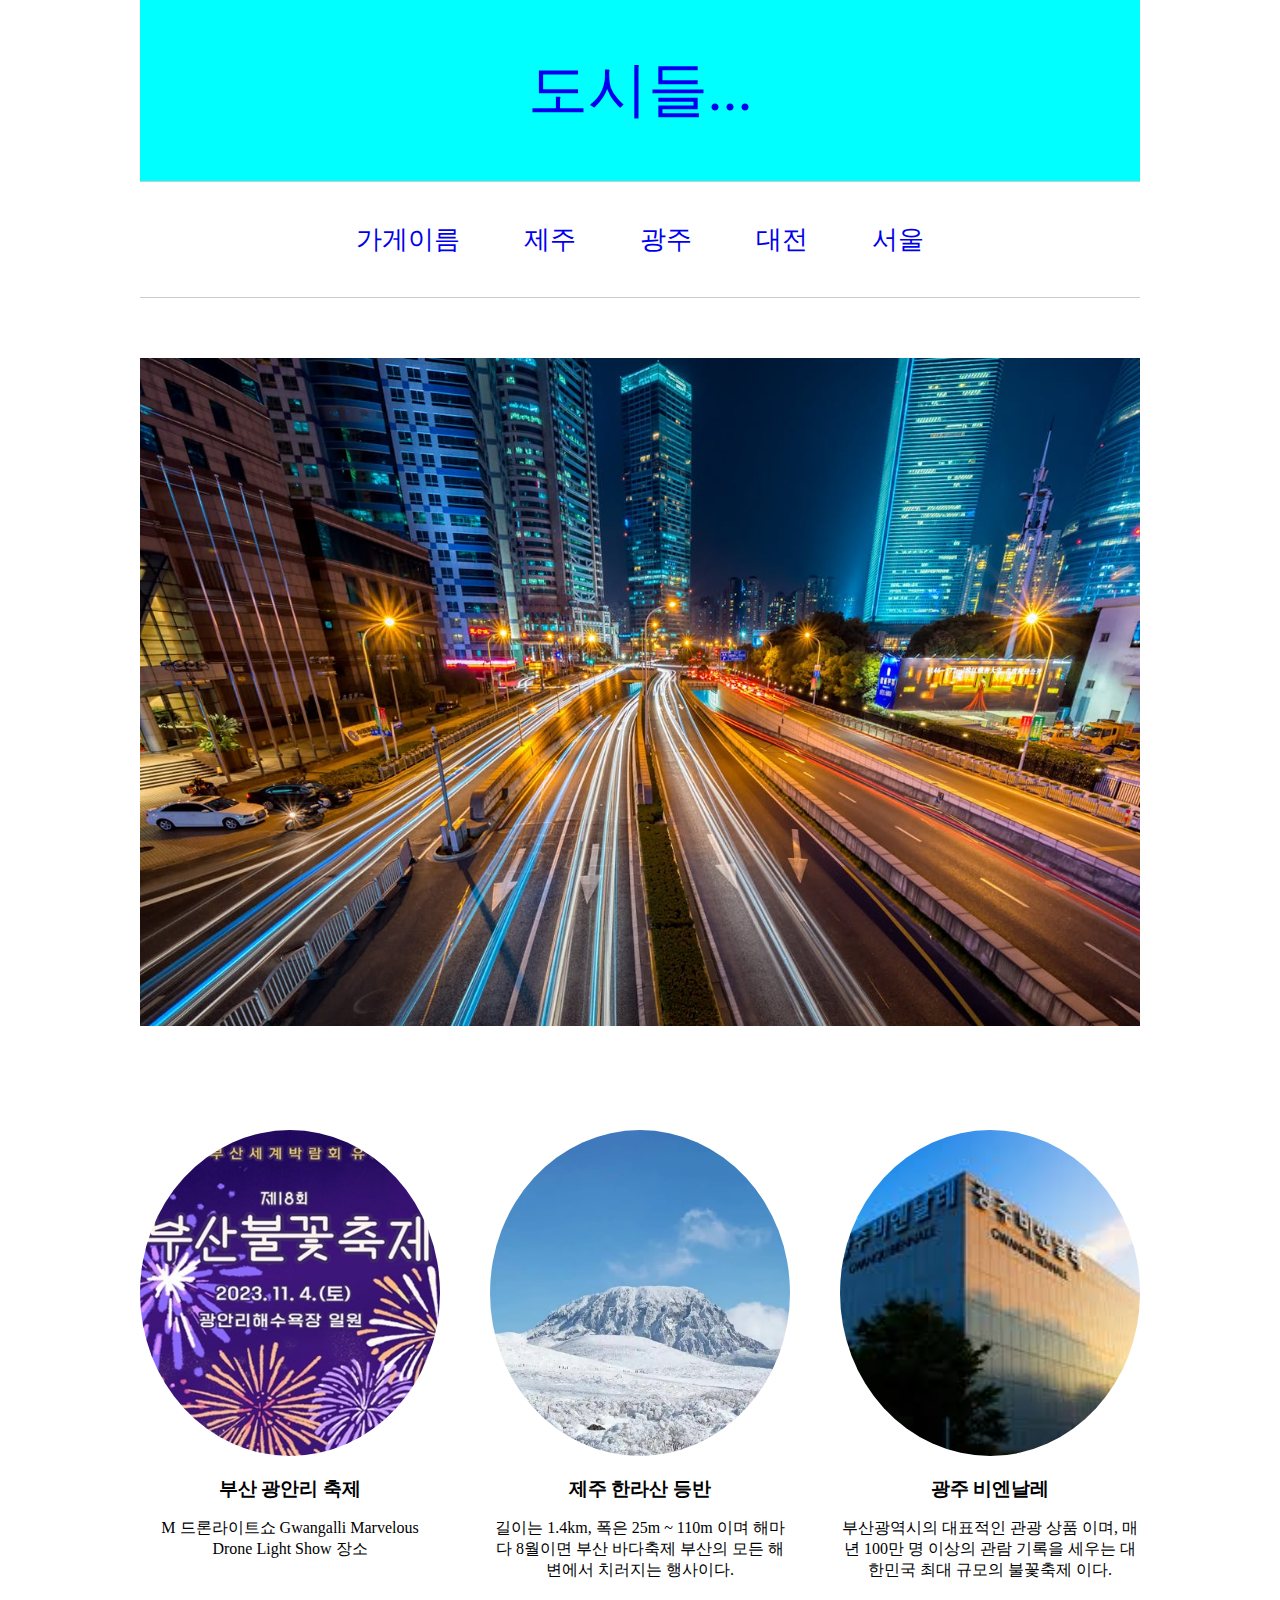
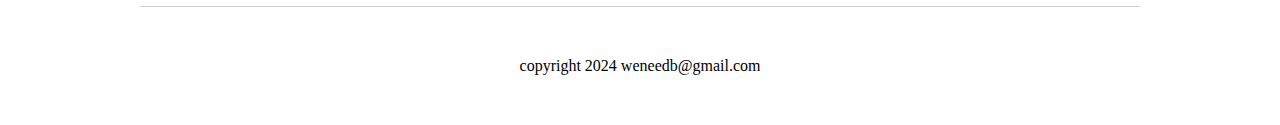
<file: index.html>
<!DOCTYPE html>
<html lang="ko">
<head>
    <meta charset="UTF-8">
    <meta name="viewport" content="width=device-width, initial-scale=1.0">
    <title>도시들...</title>
    <link rel="stylesheet" href="./css/main.css">
</head>
<body>
    <div class="wrap">
        <h1 class="title"><a href="index.html">도시들...</a></h1>
        <ul class="nav">
            <li><a href="busan.html">가게이름</a></li>
            <li><a href="jeju.html">제주</a></li>
            <li><a href="gwangju.html">광주</a></li>
            <li><a href="daejeon.html">대전</a></li>
            <li><a href="seoul.html">서울</a></li>
        </ul>

        <div class="slide">
            <img src="./img/ny.jpg" alt="슬라이더 이미지">
        </div>

        <ul class="list">
            <li>
                <div class="photo">
                    <img src="./img/busan.jpg" alt="부산">
                </div>
                <div class="text">
                    <h3>부산 광안리 축제</h3>
                    <p>M 드론라이트쇼 Gwangalli Marvelous Drone Light Show 장소</p>
                </div>            
            </li>
            <li>
                <div class="photo">
                    <img src="./img/jeju.jpg" alt="제주">
                </div>
                <div class="text">
                    <h3>제주 한라산 등반</h3>
                    <p>길이는 1.4km, 폭은 25m ~ 110m 이며 해마다 8월이면 부산 바다축제 부산의 모든 해변에서 치러지는 행사이다. </p>
                </div>            
            </li>
            <li>
                <div class="photo">
                    <img src="./img/gj.jpg" alt="광주">
                </div>
                <div class="text">
                    <h3>광주 비엔날레</h3>
                    <p>부산광역시의 대표적인 관광 상품 이며, 매년 100만 명 이상의 관람 기록을 세우는 대한민국 최대 규모의 불꽃축제 이다.</p>
                </div>            
            </li>
        </ul>
        <DIV class="copyright">
            <p>copyright 2024 weneedb@gmail.com</p>
        </DIV>
    </div>
</body>
</html>
</file>
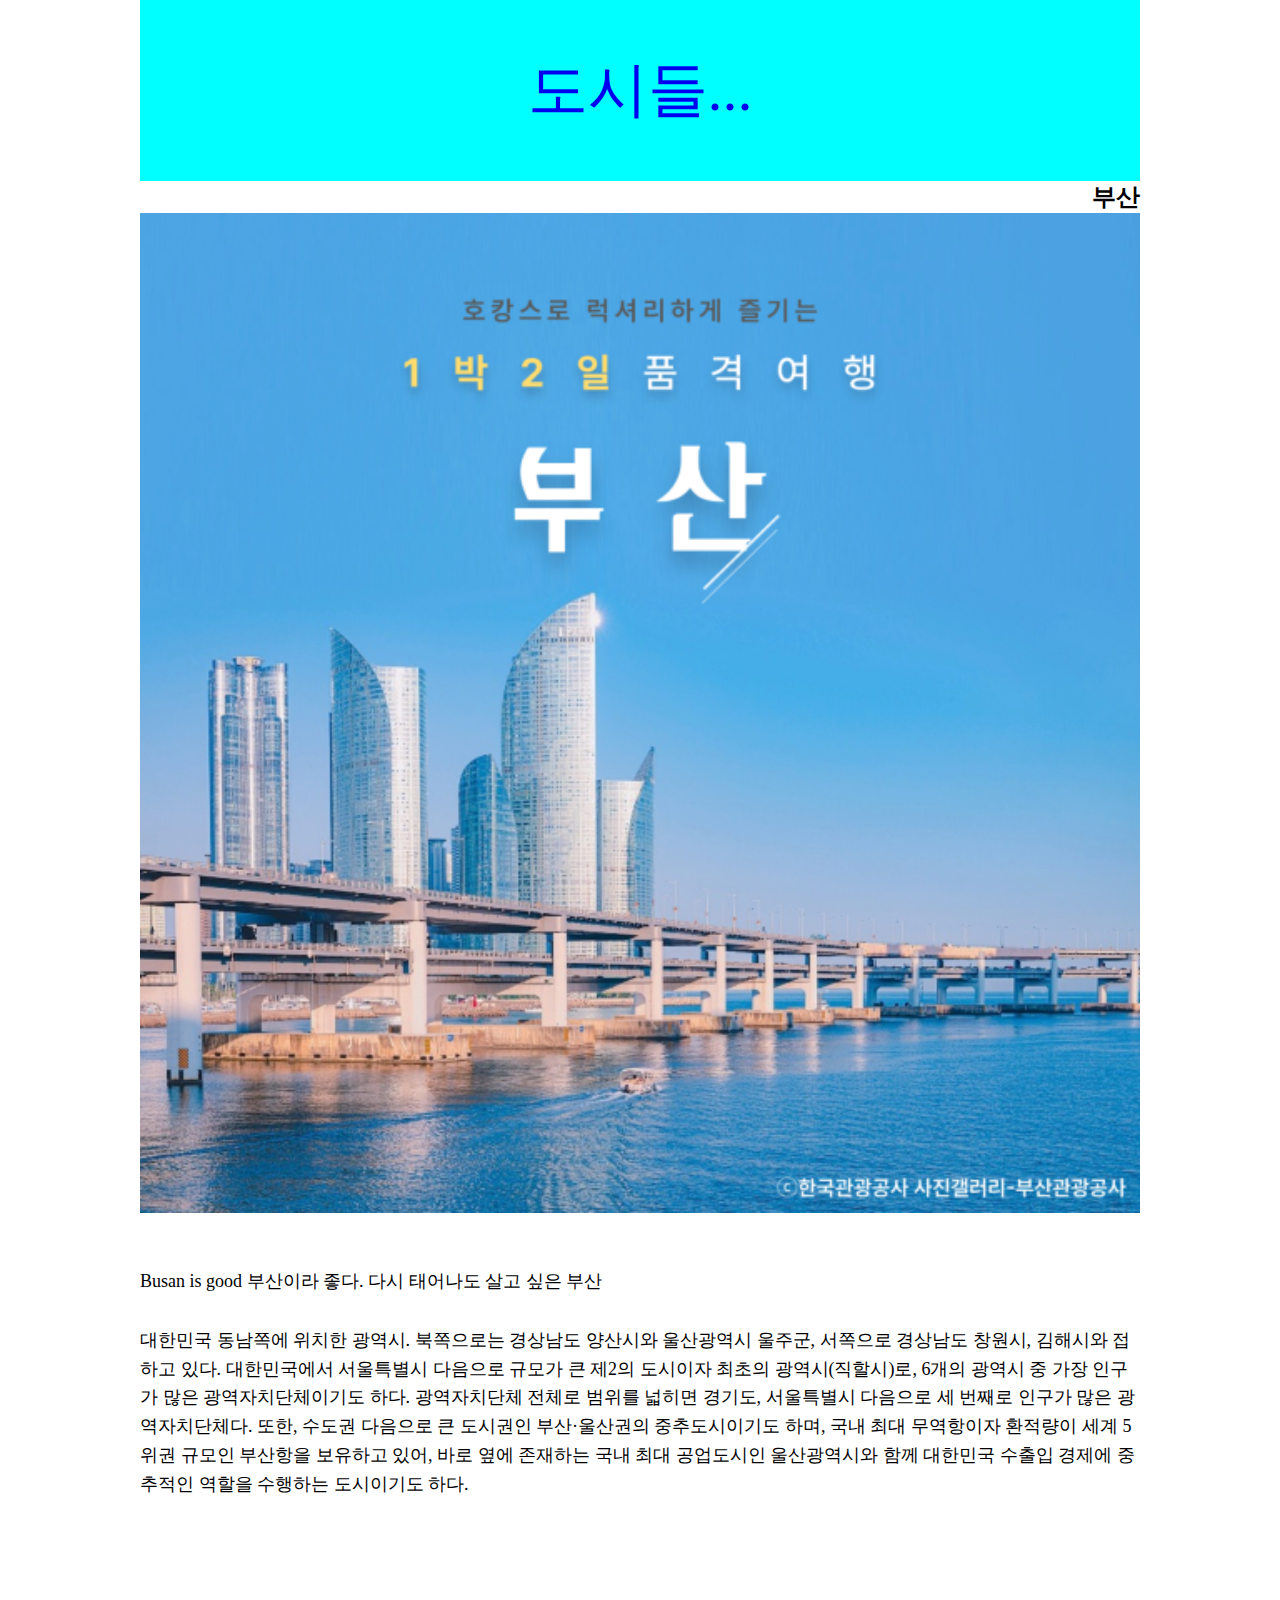
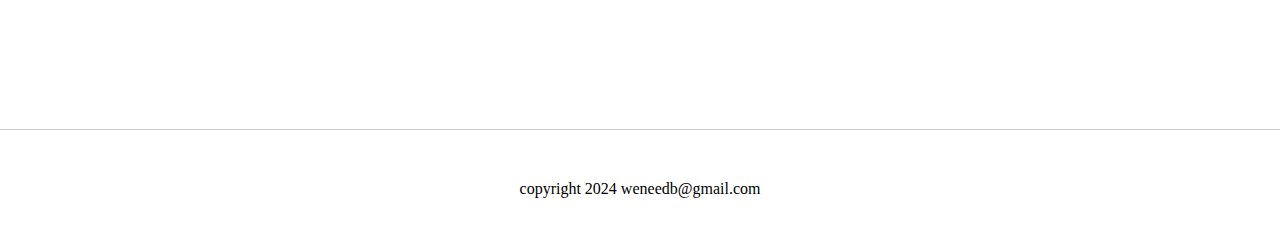
<file: busan.html>
<!DOCTYPE html>
<html lang="ko">
<head>
    <meta charset="UTF-8">
    <meta name="viewport" content="width=device-width, initial-scale=1.0">
    <title>부산</title>
    <link rel="stylesheet" href="./css/main.css">
</head>
<body>
    <div class="wrap">
        <h1 class="title"><a href="index.html">도시들...</a></h1>

        <h2>부산</h2>

        <div class="photo">
            <img src="./img/busan2.png" alt="부산">
        </div>
        <div class="city_text">
            <p>
                Busan is good 부산이라 좋다. 다시 태어나도 살고 싶은 부산
            </p>
            <p>
                대한민국 동남쪽에 위치한 광역시. 북쪽으로는 경상남도 양산시와 울산광역시 울주군, 서쪽으로 경상남도 창원시, 김해시와 접하고 있다.
                대한민국에서 서울특별시 다음으로 규모가 큰 제2의 도시이자 최초의 광역시(직할시)로, 6개의 광역시 중 가장 인구가 많은 광역자치단체이기도 하다. 광역자치단체 전체로 범위를 넓히면 경기도, 서울특별시 다음으로 세 번째로 인구가 많은 광역자치단체다.
                또한, 수도권 다음으로 큰 도시권인 부산·울산권의 중추도시이기도 하며, 국내 최대 무역항이자 환적량이 세계 5위권 규모인 부산항을 보유하고 있어, 바로 옆에 존재하는 국내 최대 공업도시인 울산광역시와 함께 대한민국 수출입 경제에 중추적인 역할을 수행하는 도시이기도 하다.
            </p>
        </div>

    </div>
    <DIV class="copyright">
        <p>copyright 2024 weneedb@gmail.com</p>
    </DIV>

</body>
</html>
</file>
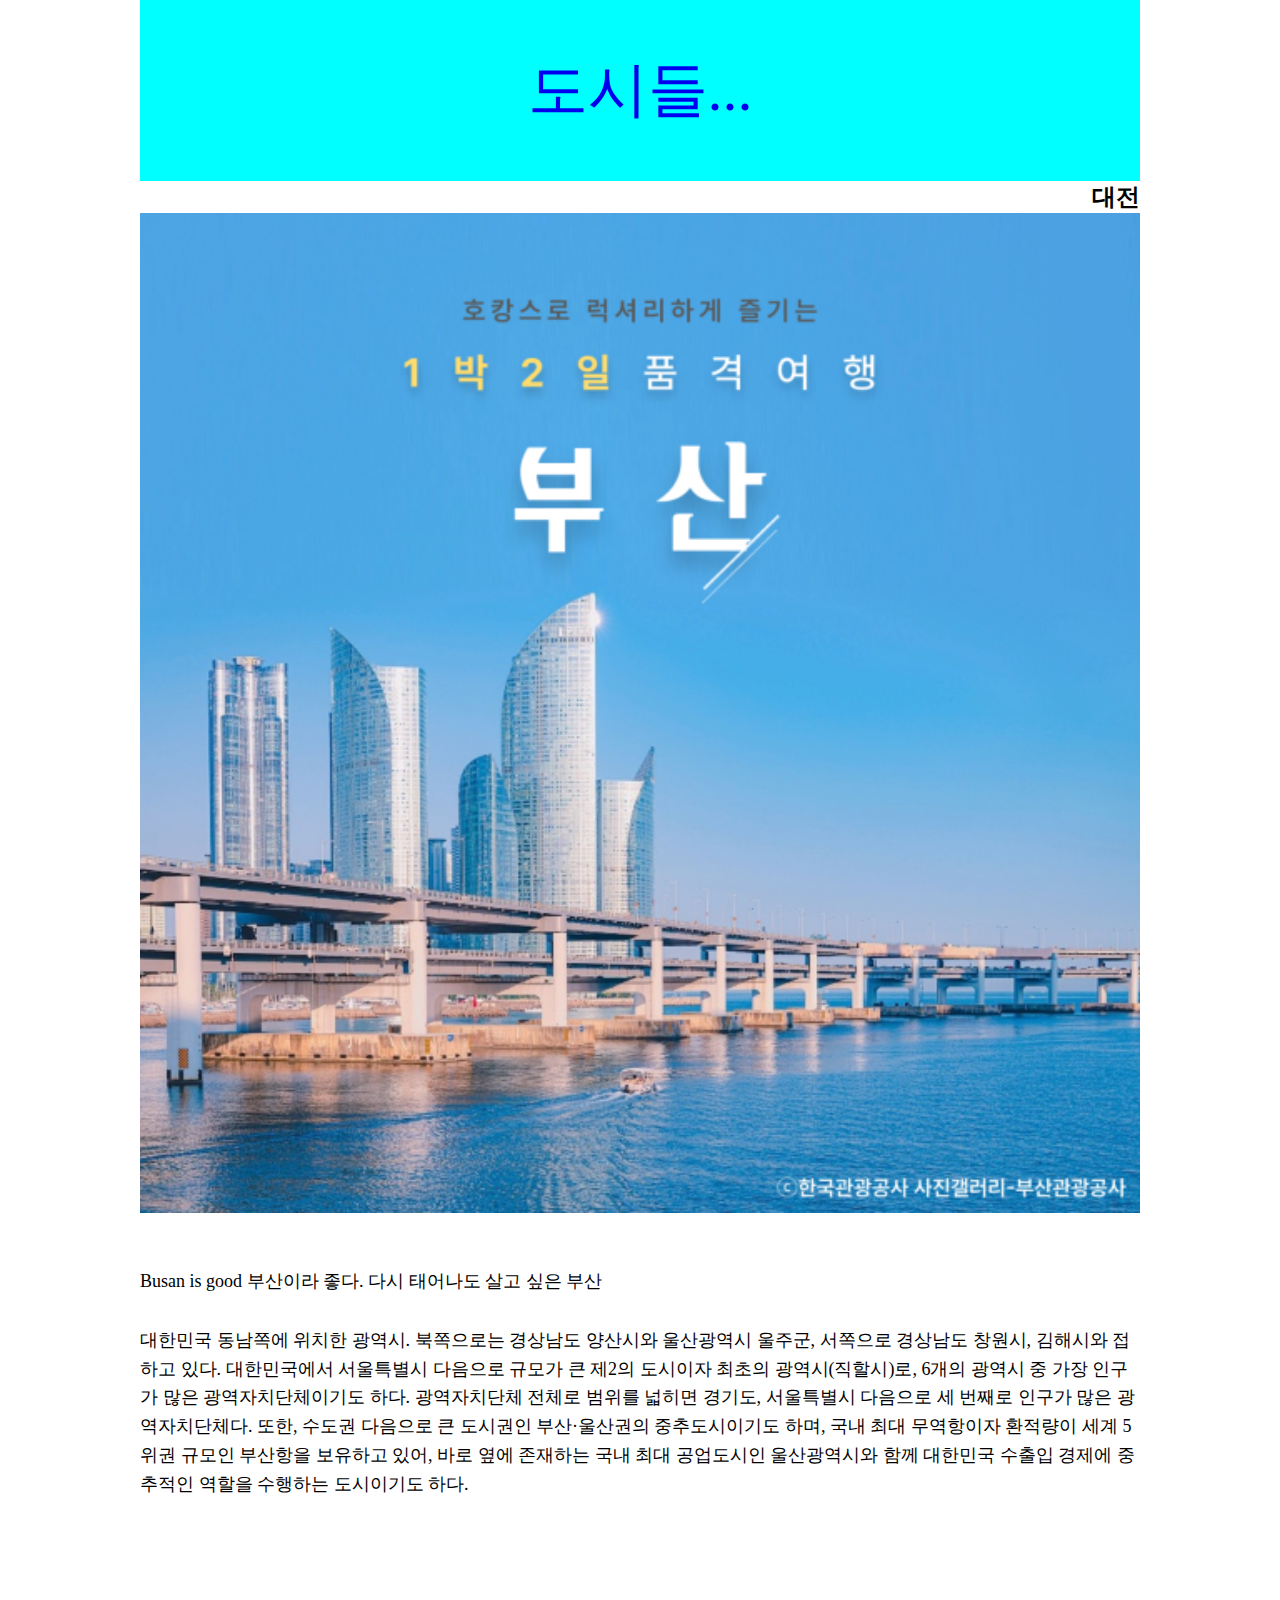
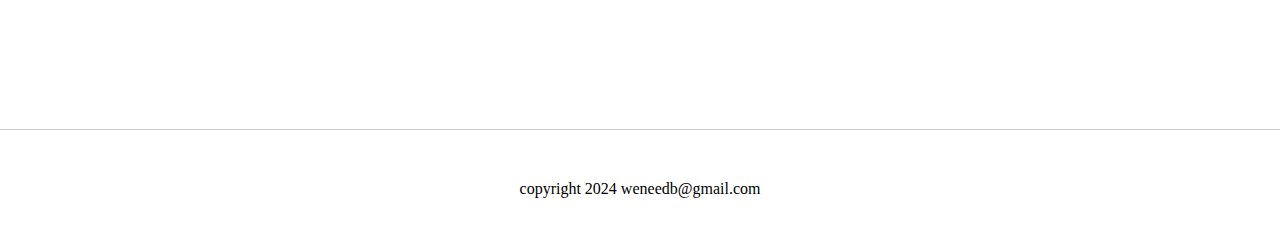
<file: daejeon.html>
<!DOCTYPE html>
<html lang="ko">
<head>
    <meta charset="UTF-8">
    <meta name="viewport" content="width=device-width, initial-scale=1.0">
    <title>대전</title>
    <link rel="stylesheet" href="./css/main.css">
</head>
<body>
    <div class="wrap">
        <h1 class="title"><a href="index.html">도시들...</a></h1>

        <h2>대전</h2>

        <div class="photo">
            <img src="./img/busan2.png" alt="부산">
        </div>
        <div class="city_text">
            <p>
                Busan is good 부산이라 좋다. 다시 태어나도 살고 싶은 부산
            </p>
            <p>
                대한민국 동남쪽에 위치한 광역시. 북쪽으로는 경상남도 양산시와 울산광역시 울주군, 서쪽으로 경상남도 창원시, 김해시와 접하고 있다.
                대한민국에서 서울특별시 다음으로 규모가 큰 제2의 도시이자 최초의 광역시(직할시)로, 6개의 광역시 중 가장 인구가 많은 광역자치단체이기도 하다. 광역자치단체 전체로 범위를 넓히면 경기도, 서울특별시 다음으로 세 번째로 인구가 많은 광역자치단체다.
                또한, 수도권 다음으로 큰 도시권인 부산·울산권의 중추도시이기도 하며, 국내 최대 무역항이자 환적량이 세계 5위권 규모인 부산항을 보유하고 있어, 바로 옆에 존재하는 국내 최대 공업도시인 울산광역시와 함께 대한민국 수출입 경제에 중추적인 역할을 수행하는 도시이기도 하다.
            </p>
        </div>

    </div>
    <DIV class="copyright">
        <p>copyright 2024 weneedb@gmail.com</p>
    </DIV>

</body>
</html>
</file>
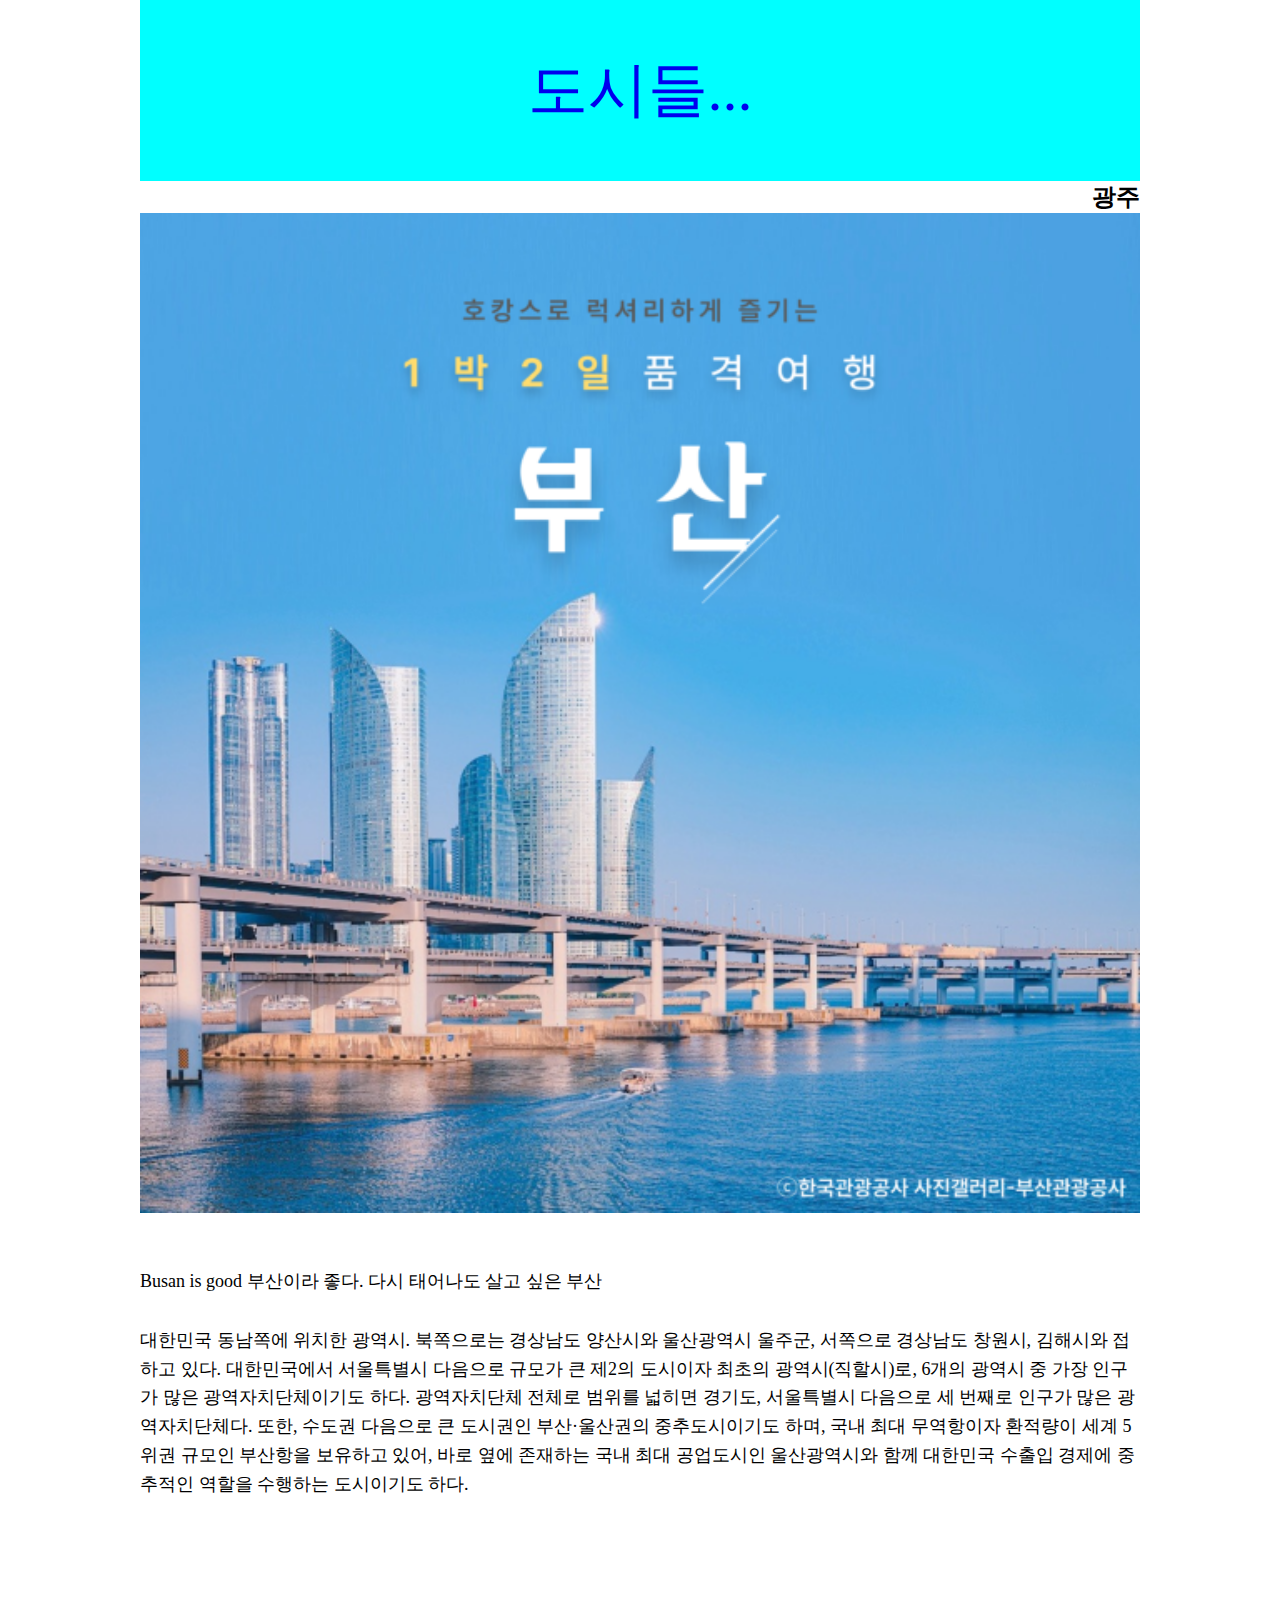
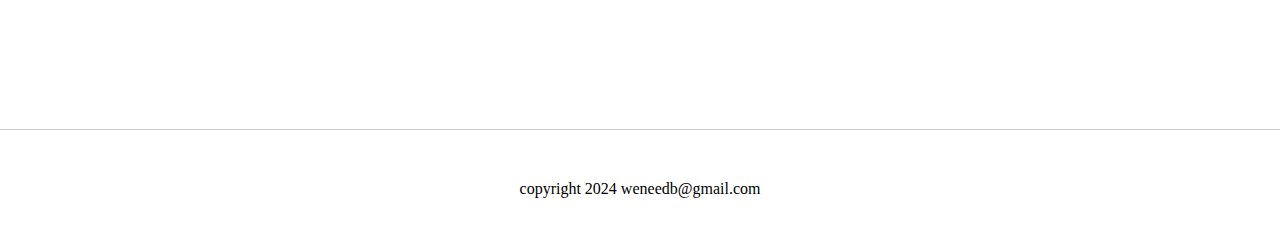
<file: gwangju.html>
<!DOCTYPE html>
<html lang="ko">
<head>
    <meta charset="UTF-8">
    <meta name="viewport" content="width=device-width, initial-scale=1.0">
    <title>광주</title>
    <link rel="stylesheet" href="./css/main.css">
</head>
<body>
    <div class="wrap">
        <h1 class="title"><a href="index.html">도시들...</a></h1>

        <h2>광주</h2>

        <div class="photo">
            <img src="./img/busan2.png" alt="부산">
        </div>
        <div class="city_text">
            <p>
                Busan is good 부산이라 좋다. 다시 태어나도 살고 싶은 부산
            </p>
            <p>
                대한민국 동남쪽에 위치한 광역시. 북쪽으로는 경상남도 양산시와 울산광역시 울주군, 서쪽으로 경상남도 창원시, 김해시와 접하고 있다.
                대한민국에서 서울특별시 다음으로 규모가 큰 제2의 도시이자 최초의 광역시(직할시)로, 6개의 광역시 중 가장 인구가 많은 광역자치단체이기도 하다. 광역자치단체 전체로 범위를 넓히면 경기도, 서울특별시 다음으로 세 번째로 인구가 많은 광역자치단체다.
                또한, 수도권 다음으로 큰 도시권인 부산·울산권의 중추도시이기도 하며, 국내 최대 무역항이자 환적량이 세계 5위권 규모인 부산항을 보유하고 있어, 바로 옆에 존재하는 국내 최대 공업도시인 울산광역시와 함께 대한민국 수출입 경제에 중추적인 역할을 수행하는 도시이기도 하다.
            </p>
        </div>

    </div>
    <DIV class="copyright">
        <p>copyright 2024 weneedb@gmail.com</p>
    </DIV>

</body>
</html>
</file>
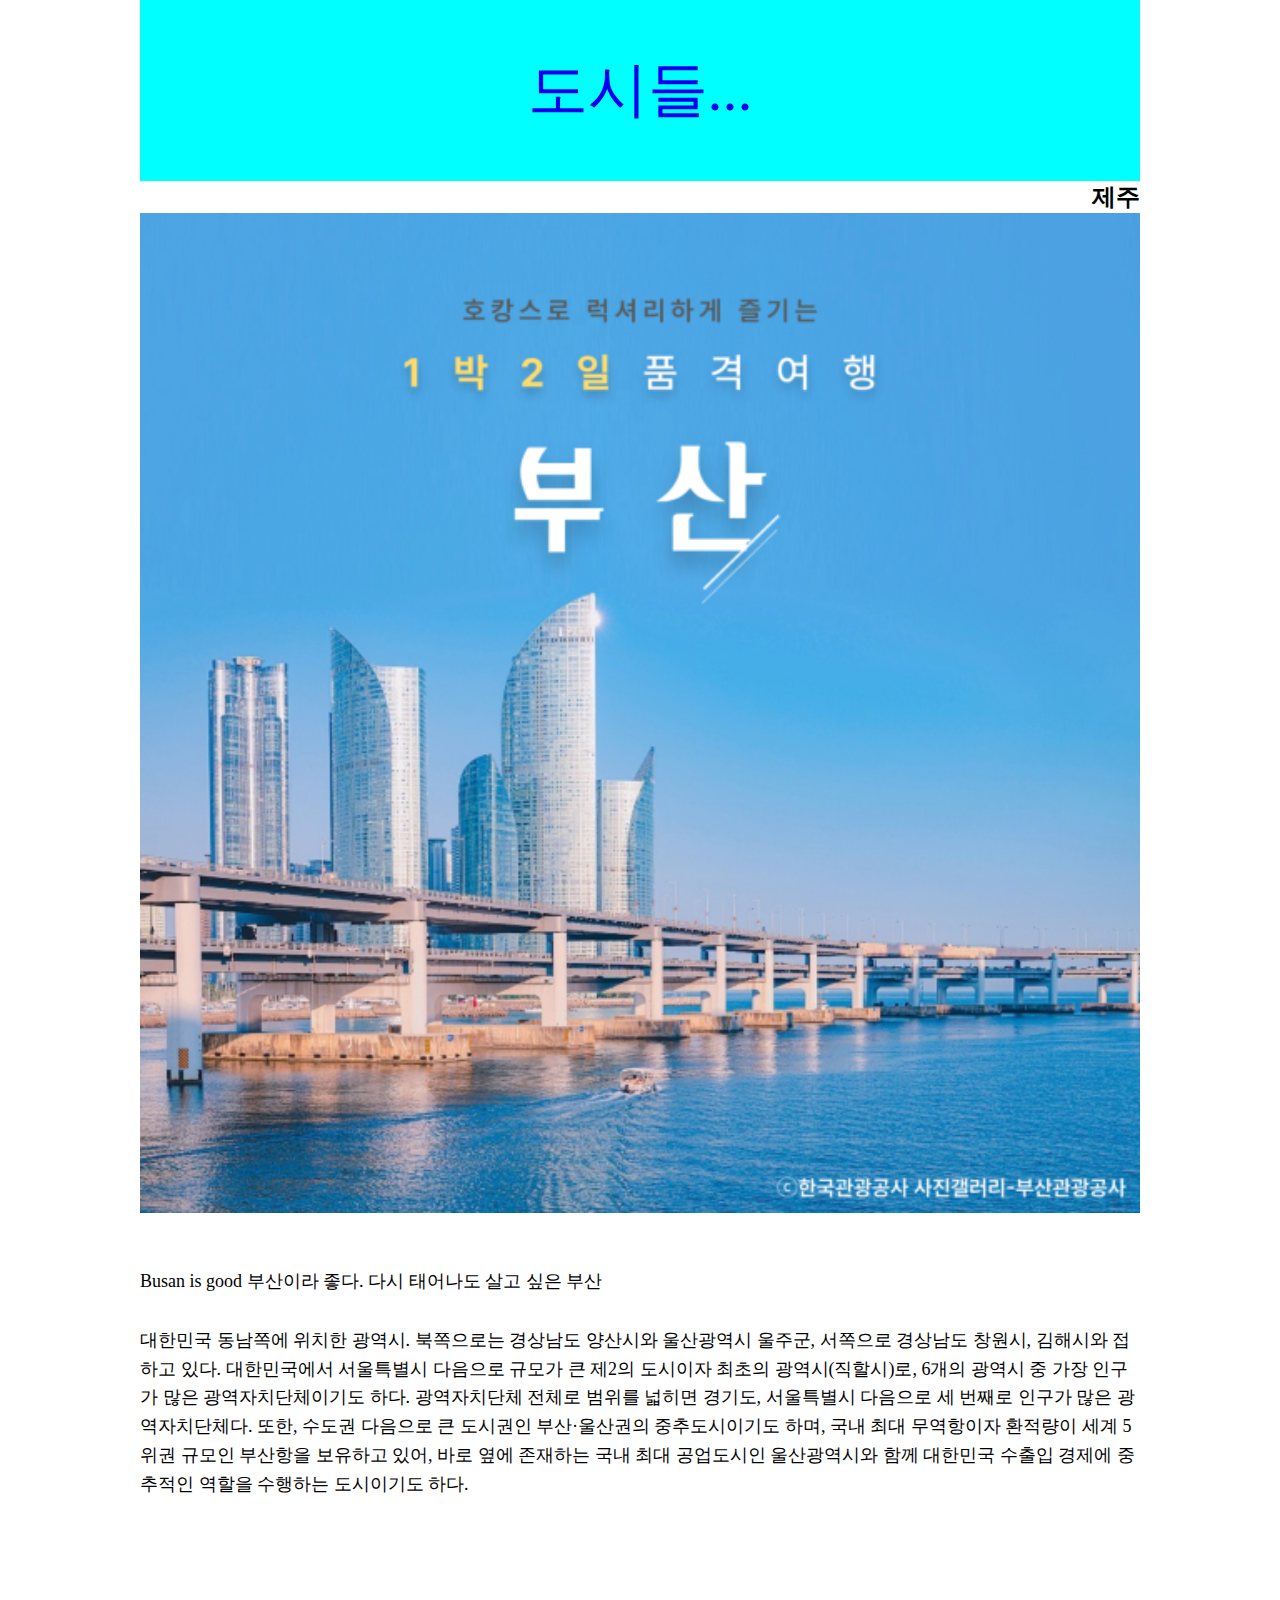
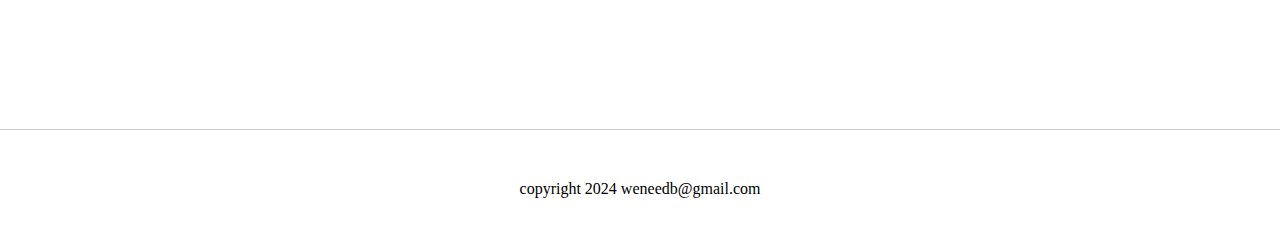
<file: jeju.html>
<!DOCTYPE html>
<html lang="ko">
<head>
    <meta charset="UTF-8">
    <meta name="viewport" content="width=device-width, initial-scale=1.0">
    <title>제주</title>
    <link rel="stylesheet" href="./css/main.css">
</head>
<body>
    <div class="wrap">
        <h1 class="title"><a href="index.html">도시들...</a></h1>

        <h2>제주</h2>

        <div class="photo">
            <img src="./img/busan2.png" alt="부산">
        </div>
        <div class="city_text">
            <p>
                Busan is good 부산이라 좋다. 다시 태어나도 살고 싶은 부산
            </p>
            <p>
                대한민국 동남쪽에 위치한 광역시. 북쪽으로는 경상남도 양산시와 울산광역시 울주군, 서쪽으로 경상남도 창원시, 김해시와 접하고 있다.
                대한민국에서 서울특별시 다음으로 규모가 큰 제2의 도시이자 최초의 광역시(직할시)로, 6개의 광역시 중 가장 인구가 많은 광역자치단체이기도 하다. 광역자치단체 전체로 범위를 넓히면 경기도, 서울특별시 다음으로 세 번째로 인구가 많은 광역자치단체다.
                또한, 수도권 다음으로 큰 도시권인 부산·울산권의 중추도시이기도 하며, 국내 최대 무역항이자 환적량이 세계 5위권 규모인 부산항을 보유하고 있어, 바로 옆에 존재하는 국내 최대 공업도시인 울산광역시와 함께 대한민국 수출입 경제에 중추적인 역할을 수행하는 도시이기도 하다.
            </p>
        </div>

    </div>
    <DIV class="copyright">
        <p>copyright 2024 weneedb@gmail.com</p>
    </DIV>

</body>
</html>
</file>
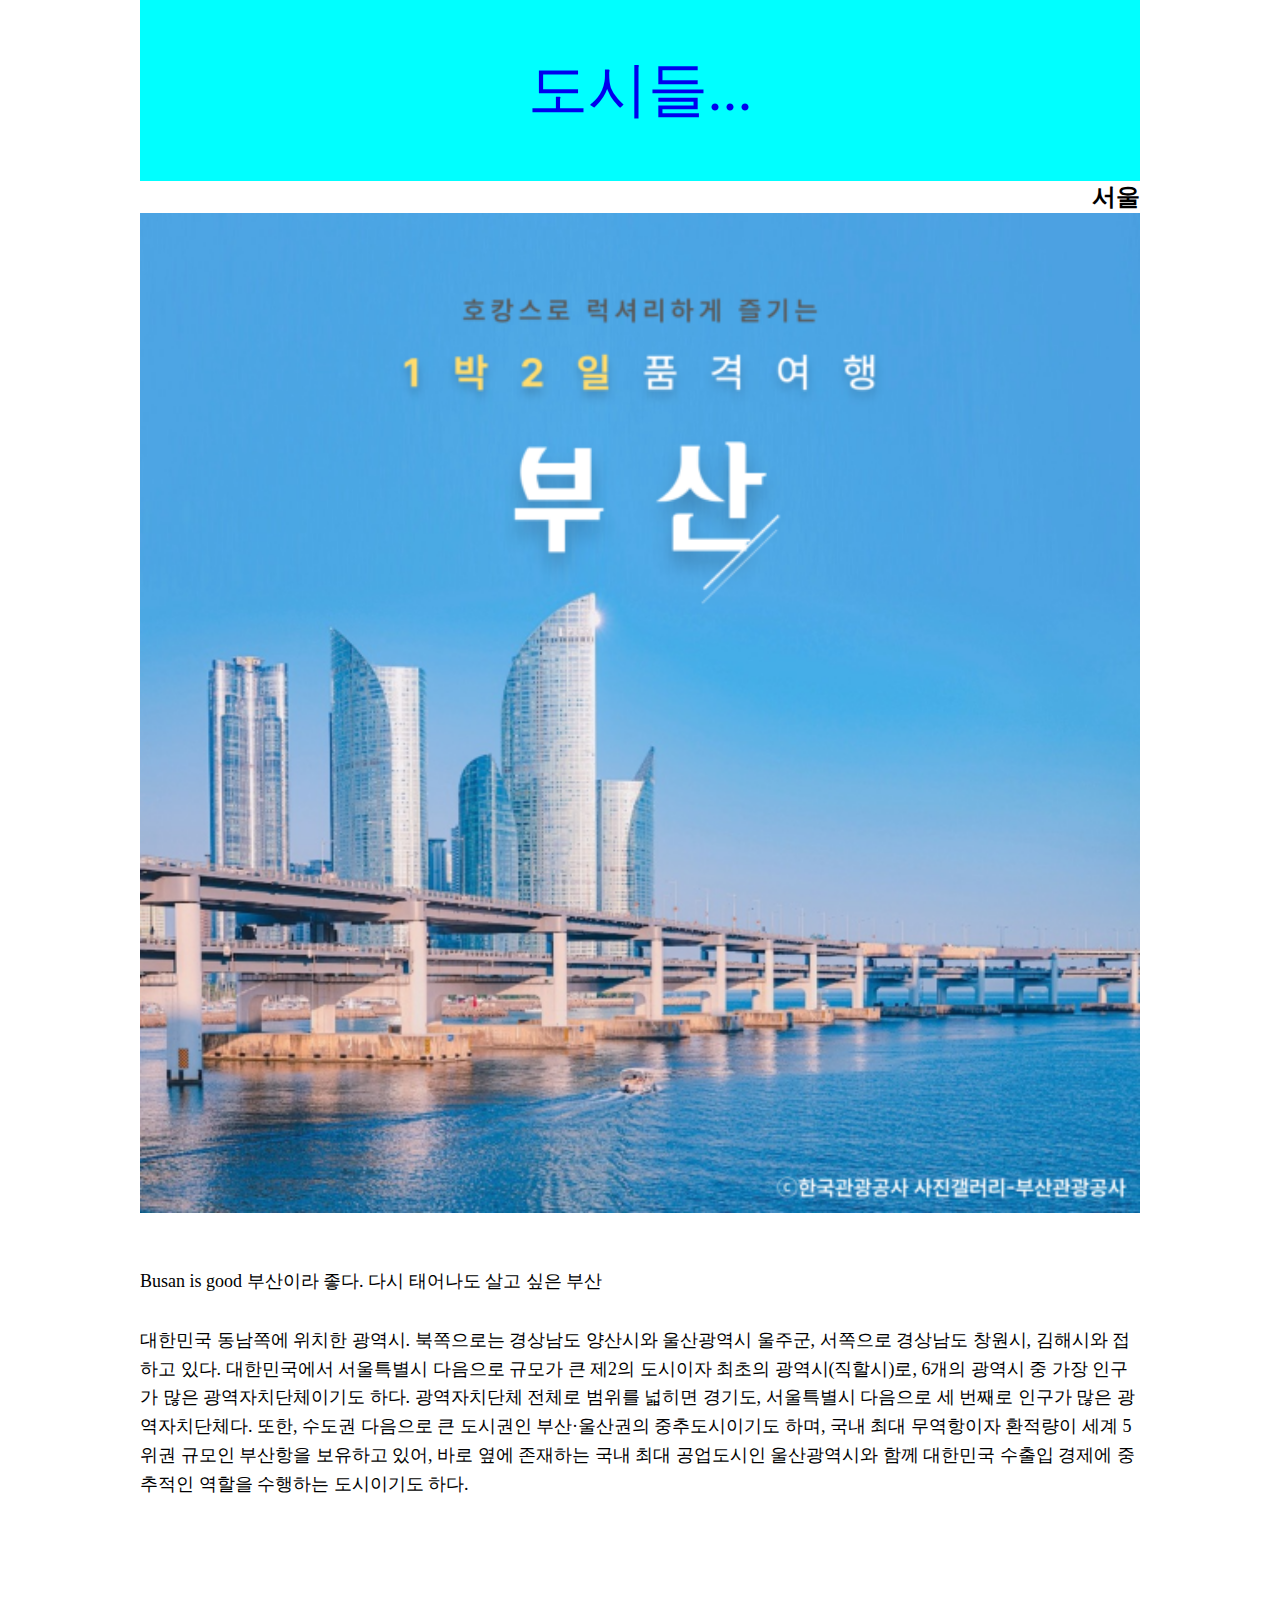
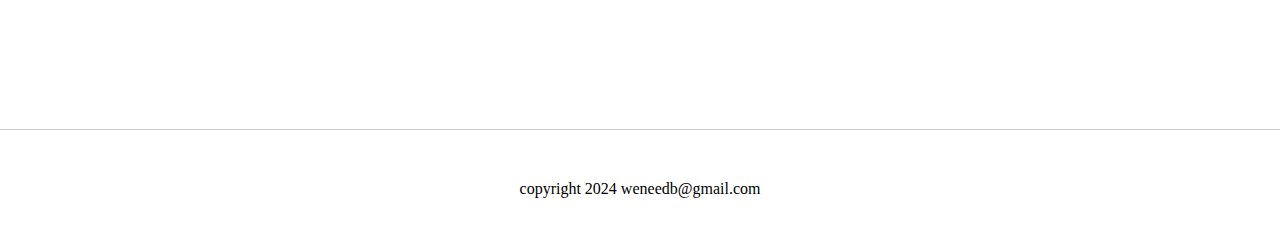
<file: seoul.html>
<!DOCTYPE html>
<html lang="ko">
<head>
    <meta charset="UTF-8">
    <meta name="viewport" content="width=device-width, initial-scale=1.0">
    <title>서울</title>
    <link rel="stylesheet" href="./css/main.css">
</head>
<body>
    <div class="wrap">
        <h1 class="title"><a href="index.html">도시들...</a></h1>

        <h2>서울</h2>

        <div class="photo">
            <img src="./img/busan2.png" alt="부산">
        </div>
        <div class="city_text">
            <p>
                Busan is good 부산이라 좋다. 다시 태어나도 살고 싶은 부산
            </p>
            <p>
                대한민국 동남쪽에 위치한 광역시. 북쪽으로는 경상남도 양산시와 울산광역시 울주군, 서쪽으로 경상남도 창원시, 김해시와 접하고 있다.
                대한민국에서 서울특별시 다음으로 규모가 큰 제2의 도시이자 최초의 광역시(직할시)로, 6개의 광역시 중 가장 인구가 많은 광역자치단체이기도 하다. 광역자치단체 전체로 범위를 넓히면 경기도, 서울특별시 다음으로 세 번째로 인구가 많은 광역자치단체다.
                또한, 수도권 다음으로 큰 도시권인 부산·울산권의 중추도시이기도 하며, 국내 최대 무역항이자 환적량이 세계 5위권 규모인 부산항을 보유하고 있어, 바로 옆에 존재하는 국내 최대 공업도시인 울산광역시와 함께 대한민국 수출입 경제에 중추적인 역할을 수행하는 도시이기도 하다.
            </p>
        </div>

    </div>
    <DIV class="copyright">
        <p>copyright 2024 weneedb@gmail.com</p>
    </DIV>

</body>
</html>
</file>
<file: css/main.css>
* {
    margin: 0;
    padding: 0;
    box-sizing: border-box;
}

ul {
    list-style: none;
}

a {
    text-decoration: none;
}

img {
    width: 100%;
}

h2 {
    text-align: right;
    /* margin-top: 50px; */
    /* margin-bottom: 50px; */
}

.wrap {
    width: 1000px;
    margin: 0 auto;
}

.title {
    font-size: 60px;
    font-weight: normal;
    text-align: center;
    padding-top: 50px;
    padding-bottom: 50px;
    background-color: aqua;
}

.nav { 
    text-align: center;
    padding-top: 40px;
    padding-bottom: 40px;
    border-top: 1px solid #ccc;
    border-bottom: 1px solid #ccc;
    margin-bottom: 60px;
}

.nav li {
    display: inline;
}

.nav li a {
    font-size: 26px;
    padding: 30px;
}

.slide {
    margin-bottom: 100px;
}

.list {
    display: flex;
    gap: 50px;
}

.list li {
    width: 300px;
}

.list li .photo {
    width: 100%;
    height: 100%;
    /* background-color: orange; */
}

.list li .photo img {
    width: 100%;
    height: 100%;
    object-fit: cover;
    border-radius: 100%;
}

.list li .text {
    text-align: center;
    margin-top: 20px;
}

.list li .text h3 {
    margin-bottom: 16px;
}

.city_text {
    padding: 50px 0 50px 0;
}

.city_text p {
    margin-bottom: 30px;
    font-size: 18px;
    line-height: 1.6;
}

.copyright {
    padding: 50px 0 50px 0;
    text-align: center;
    border-top: 1px solid #ccc;
    margin-top: 150px;
}
</file>
